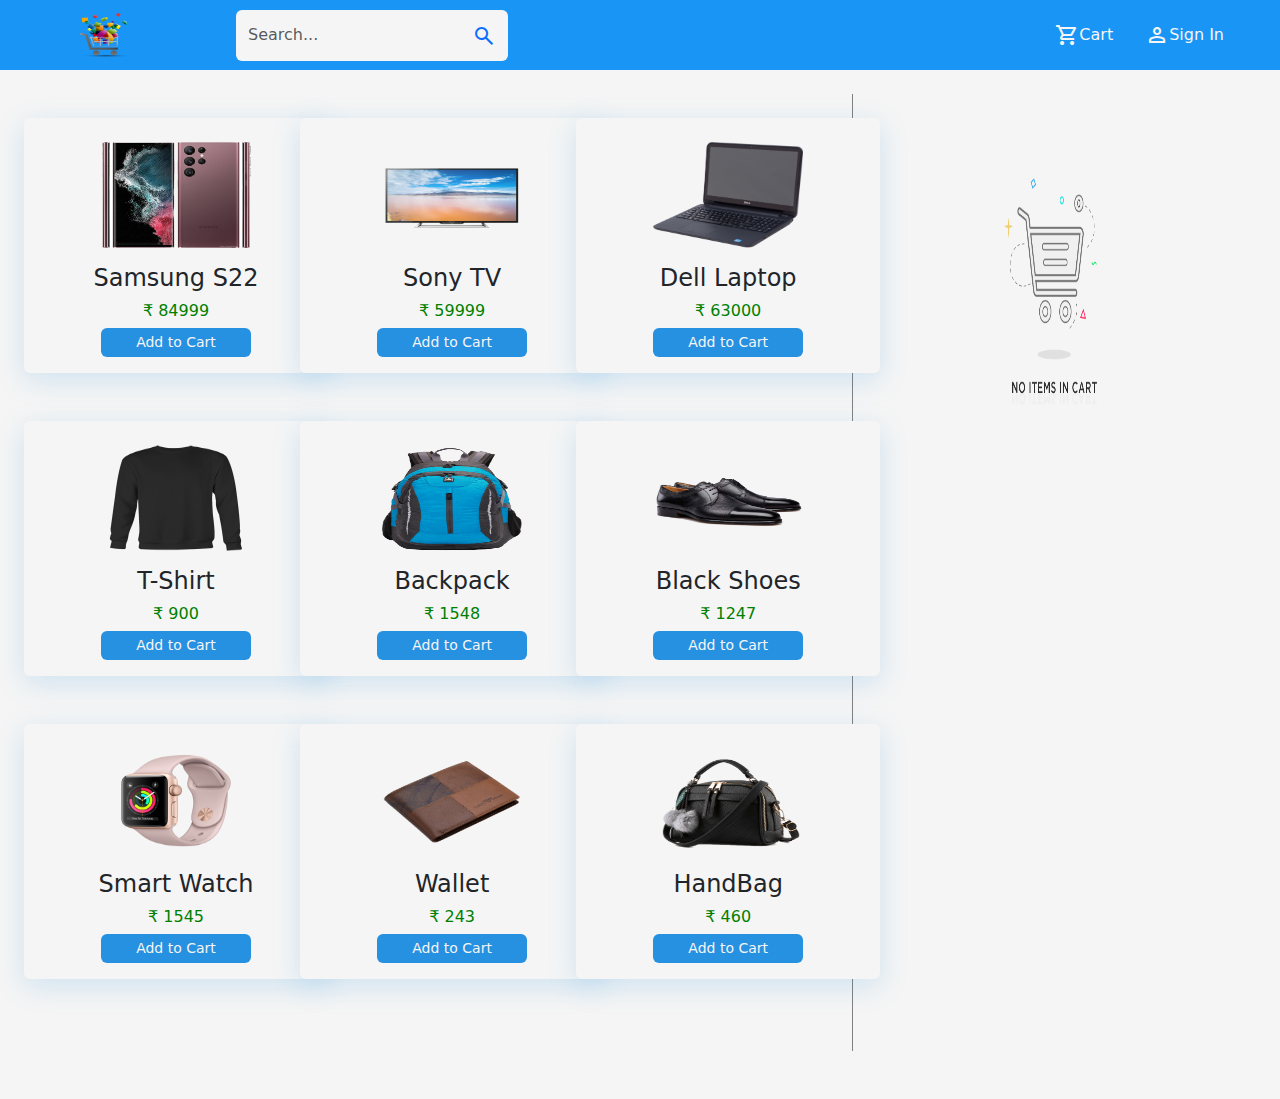
<file: Json_Tasks/jquery_cart.Prasanth/jquery_cart/cart.html>
<!DOCTYPE html>
<html lang="en">
<head>
    <meta charset="UTF-8">
    <meta name="viewport" content="width=device-width, initial-scale=1.0">
    <title>ShoppingCart</title>
    <link rel="stylesheet" href="assets/css/bootstrap.min.css">
    <link rel="stylesheet" href="cart.css">
    <link rel="stylesheet" 
    href="https://fonts.googleapis.com/css2?family=Material+Symbols+Outlined:opsz,wght,FILL,GRAD@20..48,100..700,0..1,-50..200" />
    <script src="https://ajax.googleapis.com/ajax/libs/jquery/3.7.1/jquery.min.js"></script>
    
</head>
<body>
    <nav class="navbar navbar-expand-lg navbar-light sticky-top mb-4" style="background-color:#1995f5;">
        <a class="navbar-brand mb-0 mx-sm-4 pe-5 ps-5" href="#">
            <img src="assets/images/logo2.png" style="height:44px;width: 68px;">
        </a>
        <button class="navbar-toggler" type="button" data-bs-toggle="collapse" data-bs-target="#navbarNav"
            aria-controls="navbarNav" aria-expanded="false" aria-label="Toggle navigation">
            <span class="navbar-toggler-icon"></span>
        </button>
    
        <div class="collapse navbar-collapse" id="navbarNav">
            <ul class="navbar-nav me-auto ps-4">
                <li class="nav-item">
                    <form class="form d-flex searchForm" style="background-color: whitesmoke; border-radius: 10px;max-width: 400px;">
                        <input class="form-control searchBar" id="searchcart" placeholder="Search..." autocomplete="off">
                        <button class="btn btn-outline-primary searchBtn" style="float: right;" type="submit">
                            <span class="material-symbols-outlined mt-2">search</span>
                        </button>
                    </form>
                </li>
            </ul>
            <ul class="navbar-nav ml-auto">
                <li class="nav-item">
                    <a class="nav-link me-3" href="#" style="color: whitesmoke;">
                        <span class="material-symbols-outlined">shopping_cart</span> Cart
                    </a>
                </li>
                <li class="nav-item me-5">
                    <a class="nav-link" href="#" style="color: whitesmoke;">
                        <span class="material-symbols-outlined">person</span> Sign In
                    </a>
                </li>
            </ul>
        </div>
    </nav>

    


    <div class="container-fluid ms-auto mb-5">
        <div class="row">
            <div class="col col-sm-6 col-md-8 box me-3 p-4">
                <div class="row cardBox">
                    <img src="assets/images/notfound.png" class="navbar-brand no-items mx-auto w-25" style="display: none;cursor: pointer;">
                    </img>      
                </div>       
            </div>

            <div class="col col-md-3 ms-md-4 box2" style="background-color: whitesmoke;">
                <div>
                    <div class="cart-container"></div>
                    <img src="assets/images/cart1.png" class="img-fluid" style="height: 420px;width:100%;">
                    <div class="total-amount mx-auto  text-center" style="background-color: gainsboro;width: 50%;"></div>
                </div>
            </div>

        </div>
    </div>

    <script src="assets/js/bootstrap.min.js"></script>
   <script src="cart.js"></script>
</body>
</html>
</file>
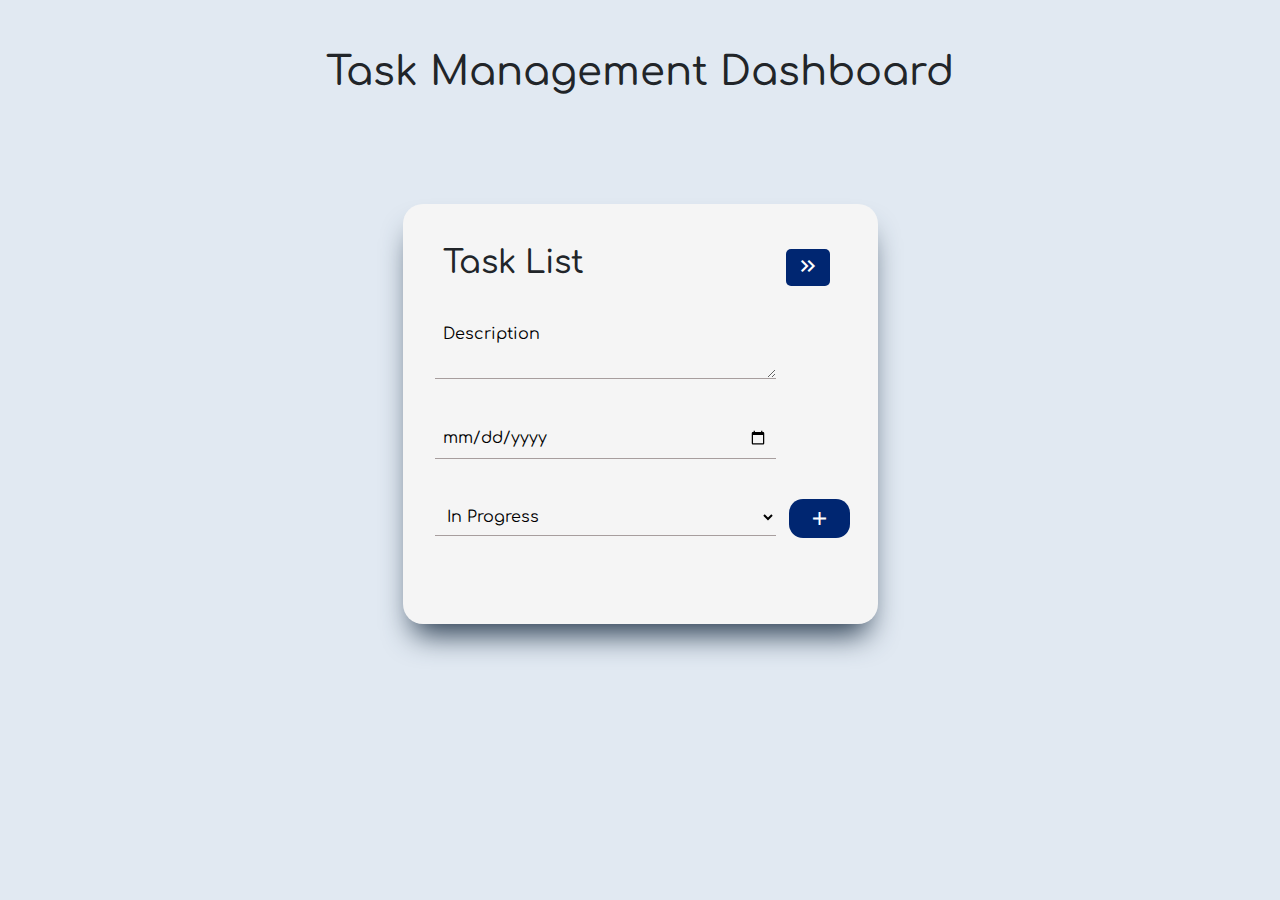
<file: Json_Tasks/ToDoList .Prasanth/ToDoList/todo.html>
<!DOCTYPE html>
<html lang="en">
<head>
    <meta charset="UTF-8">
    <meta name="viewport" content="width=device-width, initial-scale=1.0">
    <title>To-do list</title>
    <link rel="stylesheet" href="assets/css/bootstrap.min.css">
    <link rel="stylesheet" href="todo.css">
    <link rel="stylesheet" 
    href="https://fonts.googleapis.com/css2?family=Material+Symbols+Outlined:opsz,wght,FILL,GRAD@20..48,100..700,0..1,-50..200" />
    <script src="https://ajax.googleapis.com/ajax/libs/jquery/3.7.1/jquery.min.js"></script>
    <link rel="preconnect" href="https://fonts.googleapis.com">
<link rel="preconnect" href="https://fonts.gstatic.com" crossorigin>
<link href="https://fonts.googleapis.com/css2?family=Comfortaa:wght@600&display=swap" rel="stylesheet">
</head>
<body>
    <div class="container mt-5">
        <div class="row">
            <h1 class="text-center" >Task Management Dashboard</h1>
        <div class="col box1 col-md-5 mx-auto p-4 mb-5">
            <div class="d-flex justify-content-between align-items-center m-3" >
                <h2>Task List</h2>
                <button class="showbtn me-2"><span class="material-symbols-outlined p-1 arrow" style="color: white;">keyboard_double_arrow_right</span></button>
            </div>
            <textarea class="value p-2 m-2 mb-4" placeholder="Description"></textarea>
            <input type="date" class="date p-2 m-2 mb-3">
            <select id="status" class="p-2 m-2 mt-4 mb-3">
                <option value="In Progress">In Progress</option>
                <option value="Pending">Pending</option>
            </select>
            <button id="add"><span class="material-symbols-outlined btn" style="color: white;">add</span></button>
            <div class="items mt-5"></div>
        </div>
        <div class="col box1 box2 col-md-5 mx-auto p-4 mb-5">
            <!-- <div class="d-flex justify-content-between align-items-center m-3">
                <h1>Completed Tasks</h1>
            </div>
            <div class="completed_items"></div> -->
            <div class="nav-tabs mt-3">
                <ul class="nav nav-pills">
                    <li class="nav-item">
                        <a class="nav-link active" data-bs-toggle="tab" href="#pendingTab">Pending</a>
                    </li>
                    <li class="nav-item">
                        <a class="nav-link" data-bs-toggle="tab" href="#inProgressTab">In Progress</a>
                    </li>
                    <li class="nav-item">
                        <a class="nav-link" data-bs-toggle="tab" href="#completedTab" id="tab-com">Completed</a>
                    </li>
                </ul>
            </div>
            
            <div class="tab-content mt-3">
                <div id="pendingTab" class="tab-pane active">
                    <div class="completed_items"></div>
                </div>
                <div id="completedTab" class="tab-pane">
                    <div class="completed_items"></div>
                </div>
                <div id="inProgressTab" class="tab-pane">
                    <div class="completed_items"></div>
                </div>
            </div>
        </div>
    </div>
    </div>
    <script src="assets/js/bootstrap.min.js"></script>
    <script src="todo.js"></script>
</body>
</html>
</file>
<file: Json_Tasks/jquery_cart.Prasanth/jquery_cart/cart.css>
body{
    background-color: whitesmoke;
    font-size: 16px;
}
.box{
    background-color: whitesmoke; 
    border-right: 1px groove gray;
}
.nav-item a{
    display: flex;
    align-items: center;
}
.img{
    height:130px;
    width: 150px;
    align-items: center;
}
.searchBar,.searchBtn{
    border: none;
    background-color: whitesmoke;
}
.searchBar:focus{
   box-shadow: none;
    background-color: whitesmoke;
}
.card:hover{
    transform: scale(1.05);
    box-shadow: #2690e186 0px 7px 29px 0px;
}
.card{
    background-color: whitesmoke;
    border: none;
    /* box-shadow: rgba(105, 101, 101, 0.4) 0px 7px 29px 0px; */
    box-shadow: #2690e12f 0px 7px 29px 0px;
}

.quantity {
    display: flex;
    align-items: center;
    justify-content: center;
    padding: 0;
  }
.minus,
.plus {
    border: none;
    width: 22px;
    height: 23px;
    padding-bottom: 5px;
    background: #dee0ee;
    text-decoration: none;
    text-align: center;
    line-height: 19px;
}
  .inputVal {
    width: 26px;
    height: 23px;
    text-align: center;
    border: none;
    background: #fff;
    color: #8184a1;
  }
.cartBtn{
    /* background-color: rgb(203, 249, 135); */
    width: 55%;
    background-color:#2690e1;
    font-size: 14px;
    color: whitesmoke;
    border: none;
    border-radius: 6px;
}
.cartBtn:hover{
    background-color: greenyellow;
    color: black;
}
.cart_img{
    height: 120px;
    float: left;
}

.del{
    color: red;
    cursor: pointer;
}

.no-items:hover{
    transform: scale(1.4);
}
</file>
<file: Json_Tasks/ToDoList .Prasanth/ToDoList/todo.css>
body{
    background: #E1E9F2;
    background-size:contain;
    background-repeat: no-repeat;
    background-attachment: fixed;
    font-family: 'Comfortaa', sans-serif;
    font-size: 16px;
   
}
.box1{
    margin-top: 100px;
    background-color:whitesmoke;
    border-radius: 20px;
    box-shadow: rgb(38, 57, 77) 0px 20px 30px -10px;
}
#list{
    background-color:rgb(255, 231, 231);
    border-radius: 10px;

}
.icons,.icon-edit,.icon-done{
    font-size: 25px !important;
    float: right;
    margin-left: 10px;
    margin-right: 10px;
    cursor: pointer;
    color:#B993D6;
}
::placeholder {
    color: black;
    opacity: 1; /* Firefox */
  }
.value{
    width: 80%;
    background-color: whitesmoke;
    border: none;
    border-bottom: 1px groove rgb(167, 158, 158);
    border-radius: 0;
}
.value:focus,#status:hover{
    outline: none;
    border-bottom:2px solid #002671 ;
}
#status{
    width: 80%;
    background-color: whitesmoke;
    border: none;
    border-bottom: 1px groove rgb(167, 158, 158);
    border-radius: 0;
}
.date{
    width: 80%;
    color:black;
    background-color: whitesmoke;
    border: none;
    border-bottom: 1px groove rgb(167, 158, 158);
    border-radius: 0;
}
.date:focus{
    outline: none;
    border-bottom:2px solid #002671  ;
}
#add{
    border: none;
    background-color:#002671 ;
    border-radius: 14px;
    color: black;
  
}
.btn{
    font-size: 23px !important;
}
#add:hover{
    background-color: #0d75ec;
}

.strike{
    text-decoration: line-through;
}

.box2{
    display: none;
}

.showbtn{
    border: none;
    background-color:#002671 ;
    border-radius: 5px;
    color: #000;
}
.showbtn:hover{
    background-color: #0d75ec;
}

.nav-link{
    text-decoration: none;
    color: black;
}
.nav-item .active{
    background-color: #002671  !important;
}
</file>
